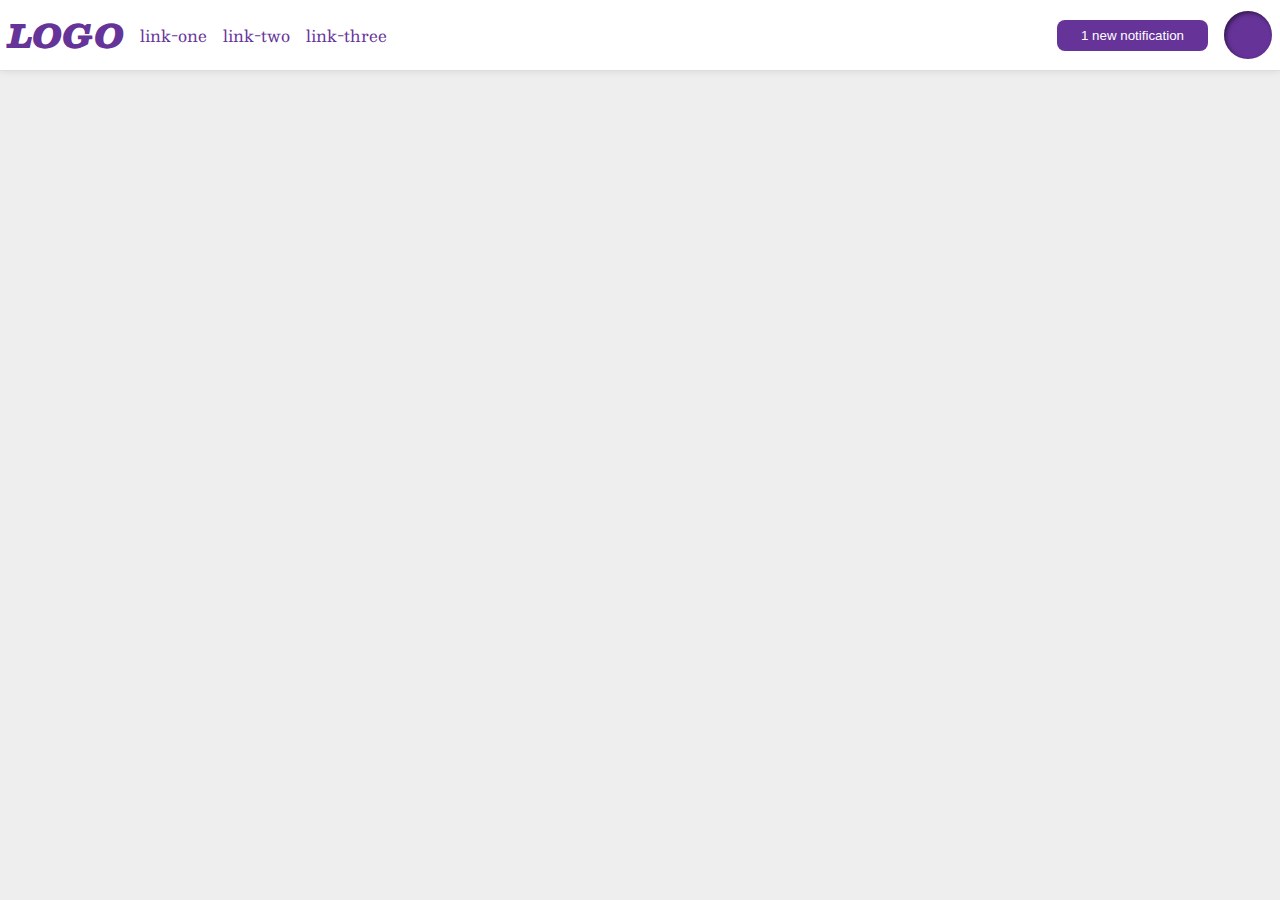
<file: flex/03-flex-header-2/index.html>
<!DOCTYPE html>
<html lang="en">
  <head>
    <meta charset="UTF-8">
    <meta http-equiv="X-UA-Compatible" content="IE=edge">
    <meta name="viewport" content="width=device-width, initial-scale=1.0">
    <title>Flex Header 2</title>
    <link rel="stylesheet" href="style.css">
  </head>
  <body>
    <div class="header">
      <div class="itemsleft">
        <div class="logo">
          LOGO
        </div>
        <ul class="links">
          <li><a href="google.com">link-one</a></li>
          <li><a href="google.com">link-two</a></li>
          <li><a href="google.com">link-three</a></li>
        </ul>
      </div>
      <div class="itemsright">
        <button class="notifications">
          1 new notification
        </button>
        <div class="profile-image"></div>
      </div>
    </div>
  </body>
</html>
</file>
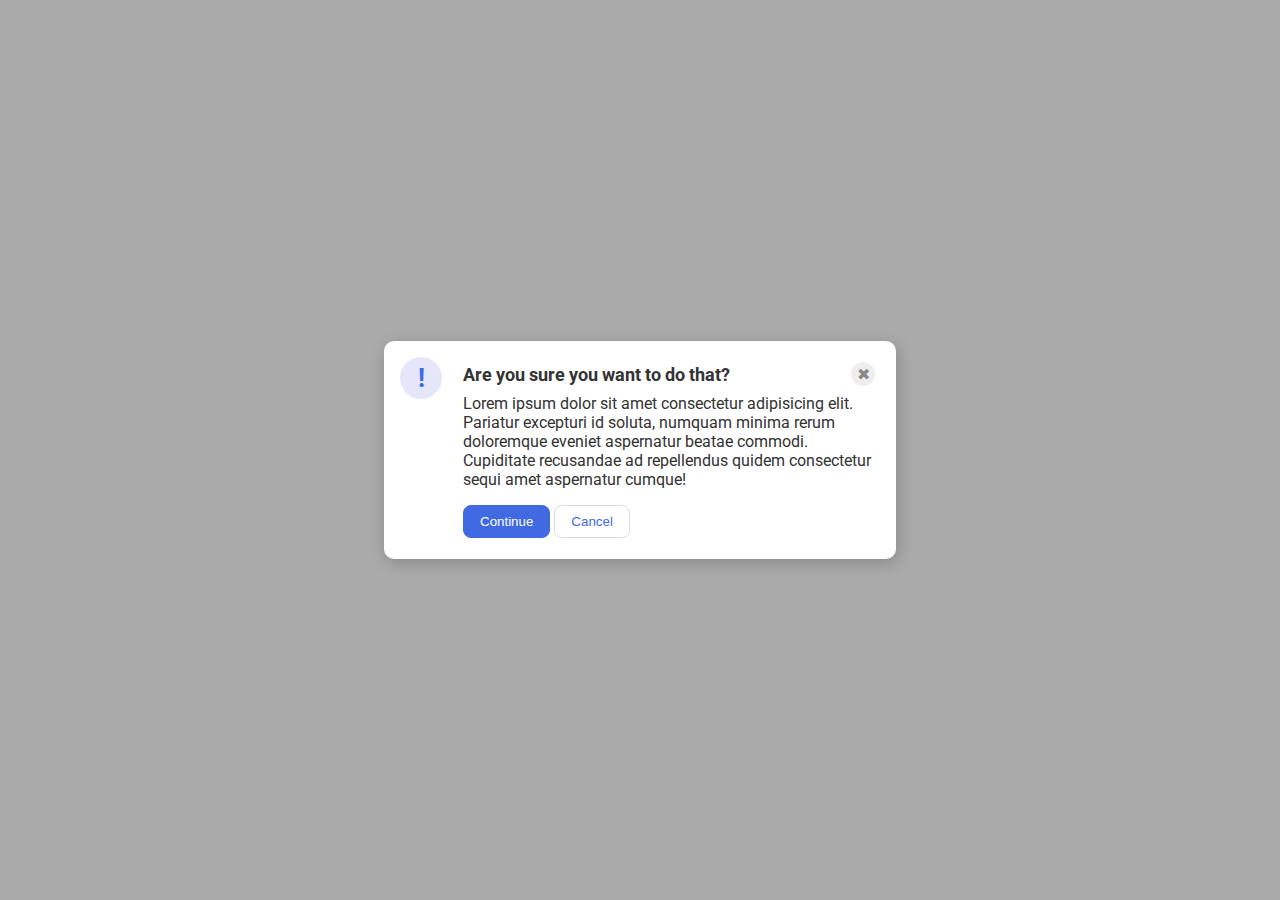
<file: flex/05-flex-modal/index.html>
<!DOCTYPE html>
<html lang="en">
  <head>
    <meta charset="UTF-8">
    <meta http-equiv="X-UA-Compatible" content="IE=edge">
    <meta name="viewport" content="width=device-width, initial-scale=1.0">
    <link rel="stylesheet" href="style.css">
    <title>Modal</title>
  </head>
  <body>
    <div class="modal">
      <div class="icon">!</div>

      <div class="main">
        <div class="top-line">
          <div class="header">Are you sure you want to do that?</div>
          <div class="close-button">✖</div>
        </div>
        <div class="text">Lorem ipsum dolor sit amet consectetur adipisicing elit. Pariatur excepturi id soluta, numquam minima rerum doloremque eveniet aspernatur beatae commodi. Cupiditate recusandae ad repellendus quidem consectetur sequi amet aspernatur cumque!</div>
      <div class="buttons">
        <button class="continue">Continue</button>
        <button class="cancel">Cancel</button>
      </div>



    </div>
  </body>
</html>
</file>
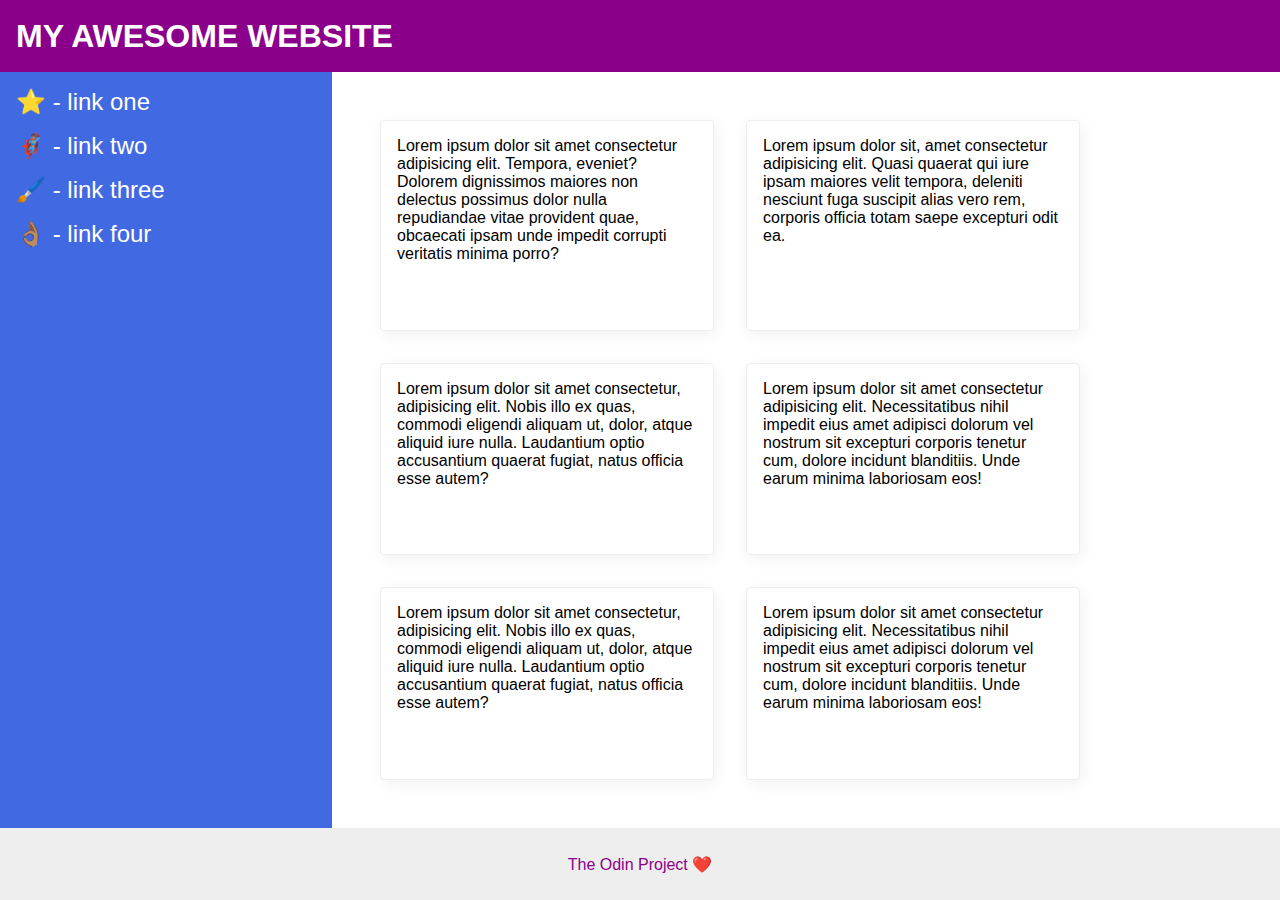
<file: flex/07-flex-layout-2/index.html>
<!DOCTYPE html>
<html lang="en">
  <head>
    <meta charset="UTF-8">
    <meta http-equiv="X-UA-Compatible" content="IE=edge">
    <meta name="viewport" content="width=device-width, initial-scale=1.0">
    <title>The Holy Grail</title>
    <link rel="stylesheet" href="style.css">
  </head>
  <body>
    <div class="header">
      MY AWESOME WEBSITE
    </div>

    <div class="main">
      <div class="sidebar">
        <ul>
          <li><a href="#">⭐ - link one</a></li>
          <li><a href="#">🦸🏽‍♂️ - link two</a></li>
          <li><a href="#">🖌️ - link three</a></li>
          <li><a href="#">👌🏽 - link four</a></li>
        </ul>
      </div>
      <div class="cards">
        <div class="card">Lorem ipsum dolor sit amet consectetur adipisicing elit. Tempora, eveniet? Dolorem dignissimos maiores non delectus possimus dolor nulla repudiandae vitae provident quae, obcaecati ipsam unde impedit corrupti veritatis minima porro?</div>
        <div class="card">Lorem ipsum dolor sit, amet consectetur adipisicing elit. Quasi quaerat qui iure ipsam maiores velit tempora, deleniti nesciunt fuga suscipit alias vero rem, corporis officia totam saepe excepturi odit ea.</div>
        <div class="card">Lorem ipsum dolor sit amet consectetur, adipisicing elit. Nobis illo ex quas, commodi eligendi aliquam ut, dolor, atque aliquid iure nulla. Laudantium optio accusantium quaerat fugiat, natus officia esse autem?</div>
        <div class="card">Lorem ipsum dolor sit amet consectetur adipisicing elit. Necessitatibus nihil impedit eius amet adipisci dolorum vel nostrum sit excepturi corporis tenetur cum, dolore incidunt blanditiis. Unde earum minima laboriosam eos!</div>
        <div class="card">Lorem ipsum dolor sit amet consectetur, adipisicing elit. Nobis illo ex quas, commodi eligendi aliquam ut, dolor, atque aliquid iure nulla. Laudantium optio accusantium quaerat fugiat, natus officia esse autem?</div>
        <div class="card">Lorem ipsum dolor sit amet consectetur adipisicing elit. Necessitatibus nihil impedit eius amet adipisci dolorum vel nostrum sit excepturi corporis tenetur cum, dolore incidunt blanditiis. Unde earum minima laboriosam eos!</div>
      </div>
    </div>

    <div class="footer">
      The Odin Project ❤️
    </div>
  </body>
</html>
</file>
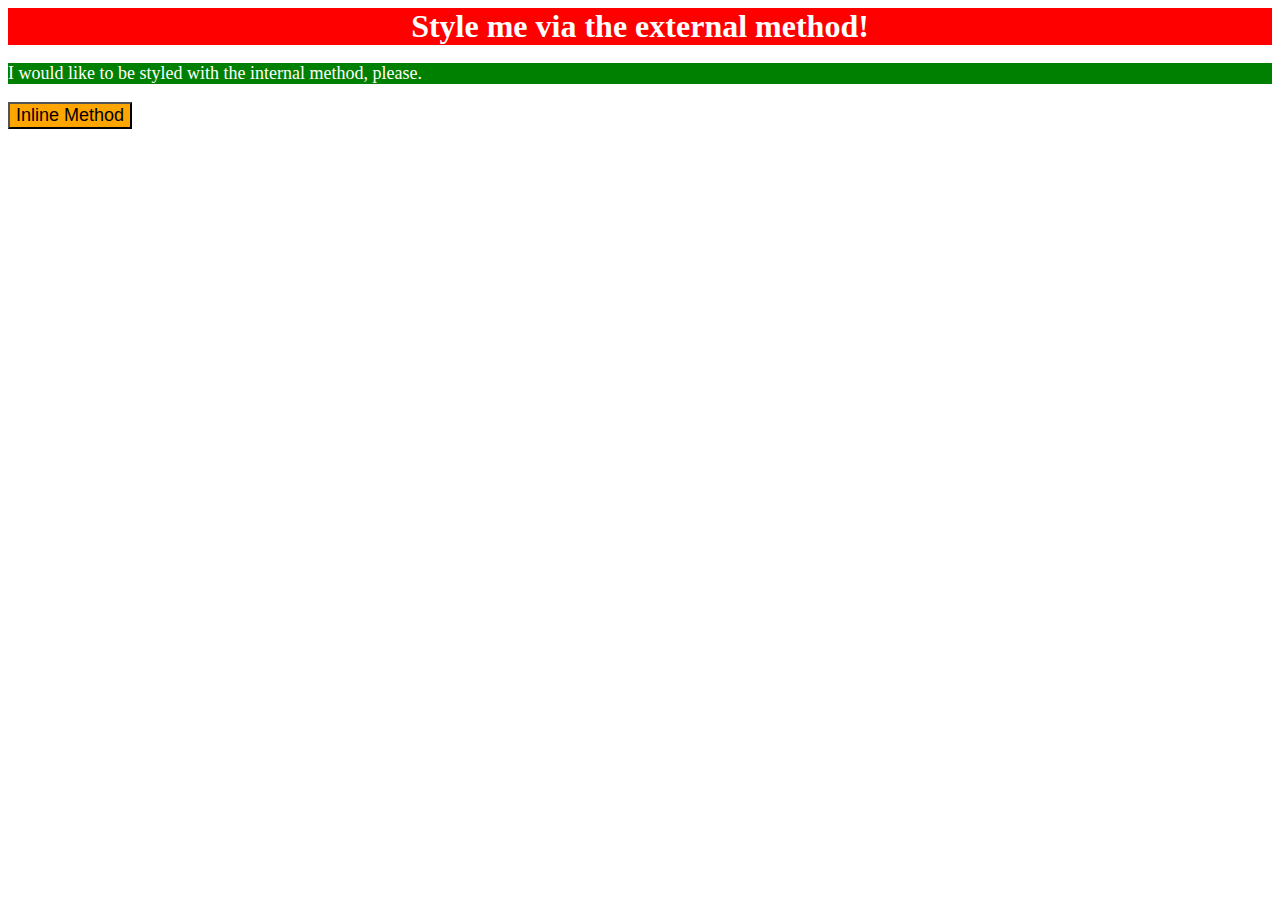
<file: foundations/01-css-methods/index.html>
<!DOCTYPE html>
<html lang="en">
  <head>
    <meta charset="UTF-8">
    <meta http-equiv="X-UA-Compatible" content="IE=edge">
    <meta name="viewport" content="width=device-width, initial-scale=1.0">
    <title>Methods for Adding CSS</title>
    <link rel="stylesheet" href="styles.css">
    <style>
      p {
        background-color: green;
        color: white;
        font-size: 18px;
      }
    </style>
  </head>
  <body>
    <div>Style me via the external method!</div>
    <p>I would like to be styled with the internal method, please.</p>
    <button style="background-color: orange; font-size: 18px;">Inline Method</button>
  </body>
</html>
</file>
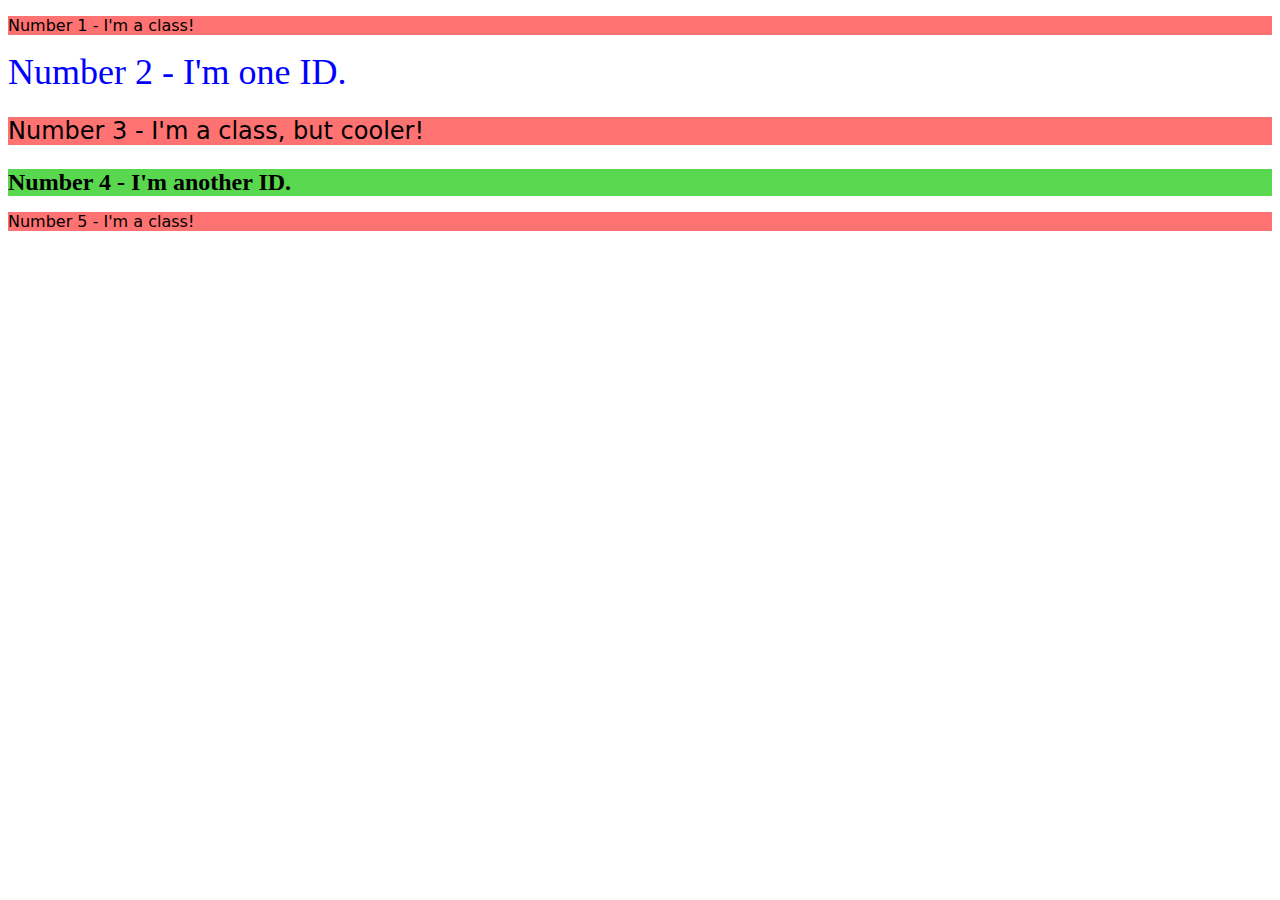
<file: foundations/02-class-id-selectors/index.html>
<!DOCTYPE html>
<html lang="en">
  <head>
    <meta charset="UTF-8">
    <meta http-equiv="X-UA-Compatible" content="IE=edge">
    <meta name="viewport" content="width=device-width, initial-scale=1.0">
    <title>Class and ID Selectors</title>
    <link rel="stylesheet" href="style.css">
  </head>
  <body>
    <p class="odd-number">Number 1 - I'm a class!</p>
    <div id="number-two">Number 2 - I'm one ID.</div>
    <p class="odd-number cooler">Number 3 - I'm a class, but cooler!</p>
    <div id="number-four">Number 4 - I'm another ID.</div>
    <p class="odd-number">Number 5 - I'm a class!</p>
  </body>
</html>
</file>
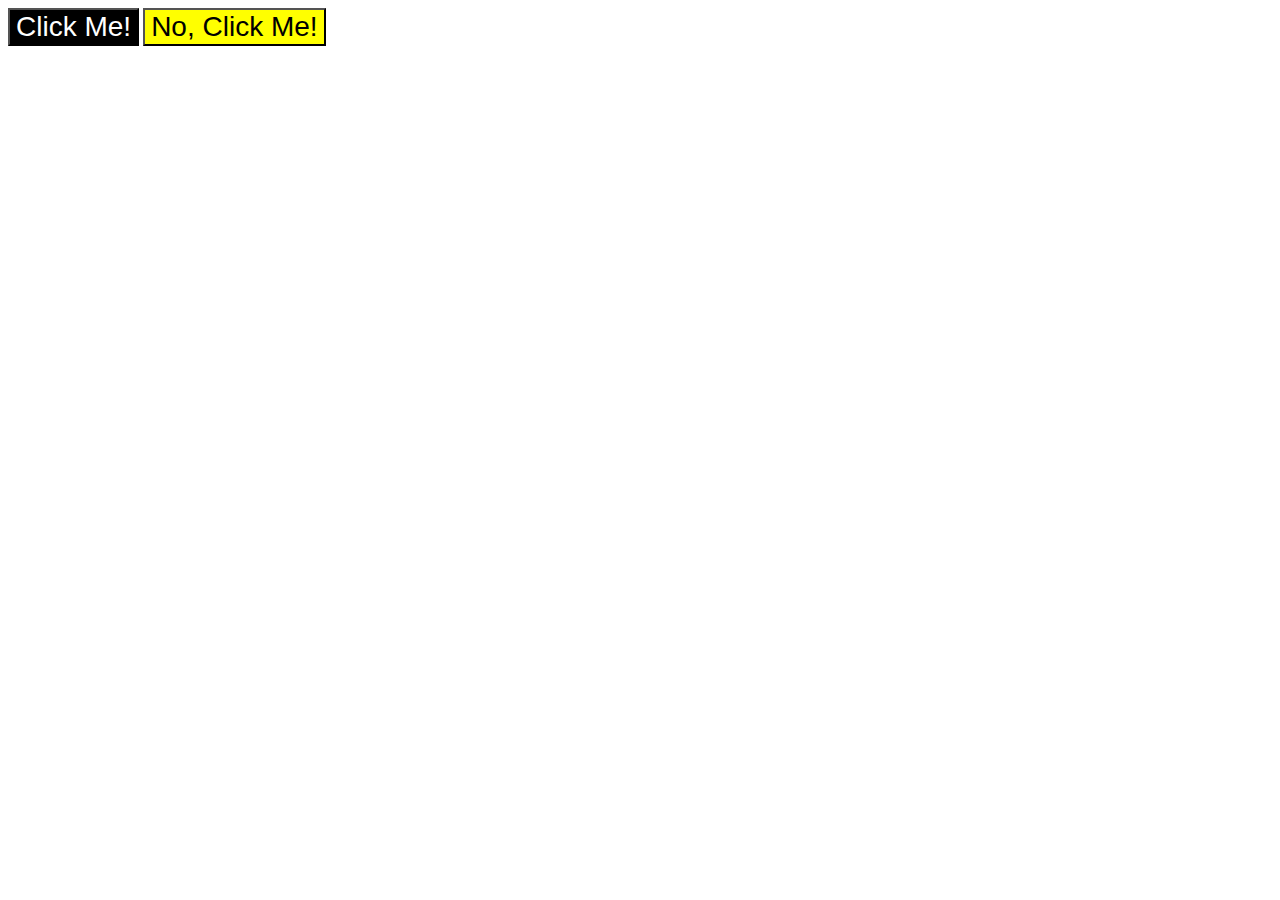
<file: foundations/03-grouping-selectors/index.html>
<!DOCTYPE html>
<html lang="en">
  <head>
    <meta charset="UTF-8">
    <meta http-equiv="X-UA-Compatible" content="IE=edge">
    <meta name="viewport" content="width=device-width, initial-scale=1.0">
    <title>Grouping Selectors</title>
    <link rel="stylesheet" href="style.css">
  </head>
  <body>
    <button class="first-button">Click Me!</button>
    <button class="second-button">No, Click Me!</button>
  </body>
</html>
</file>
<file: flex/03-flex-header-2/style.css>
/* this is some magical font-importing.  
you'll learn about it later. */
@import url('https://fonts.googleapis.com/css2?family=Besley:ital,wght@0,400;1,900&display=swap');

body {
  margin: 0;
  background: #eee;
  font-family: Besley, serif;
}

.header {
  background: white;
  border-bottom: 1px solid #ddd;
  box-shadow: 0 0 8px rgba(0,0,0,.1);
  display: flex;
  justify-content: space-between;
  padding: 8px;
}

.profile-image {
  background: rebeccapurple;
  box-shadow: inset 2px 2px 4px rgba(0,0,0,.5);
  border-radius: 50%;
  width: 48px;
  height: 48px;
}

.logo {
  color: rebeccapurple;
  font-size: 32px;
  font-weight: 900;
  font-style: italic;
}

button {
  border: none;
  border-radius: 8px;
  background: rebeccapurple;
  color: white;
  padding: 8px 24px;
}

.itemsleft {
  display: flex;
  margin-right: auto;
  align-items: center;
  gap: 16px;
}
a {
  /* this removes the line under our links */
  text-decoration: none;
  color: rebeccapurple;
}
ul {
  list-style-type: none;
  display: flex;
  margin: 0;
  padding: 0;
  gap: 16px;
}

.itemsright {
  display: flex;
  align-items: center;
  gap: 16px;
}
</file>
<file: flex/05-flex-modal/style.css>
@import url('https://fonts.googleapis.com/css2?family=Roboto:wght@400;700&display=swap');

html, body {
  height: 100%;
}

body {
  font-family: Roboto, sans-serif;
  margin: 0;
  background: #aaa;
  color: #333;
  /* I'll give you this one for free lol */
  display: flex;
  align-items: center;
  justify-content: center;
}

.modal {
  background: white;
  width: 480px;
  border-radius: 10px;
  box-shadow: 2px 4px 16px rgba(0,0,0,.2);
  display: flex;
  padding: 16px;
  gap: 16px;
}

.icon {
  color: royalblue;
  font-size: 26px;
  font-weight: 700;
  background: lavender;
  width: 42px;
  height: 42px;
  border-radius: 50%;
  display: flex;
  align-items: center;
  justify-content: center;
  flex-shrink: 0;
}

.close-button {
  background: #eee;
  border-radius: 50%;
  color: #888;
  font-weight: 400;
  font-size: 16px;
  height: 24px;
  width: 24px;
  display: flex;
  align-items: center;
  justify-content: center;
  flex-shrink: 0;
}

button {
  padding: 8px 16px;
  border-radius: 8px;
}

button.continue {
  background: royalblue;
  border: 1px solid royalblue;
  color: white;
}

button.cancel {
  background: white;
  border: 1px solid #ddd;
  color: royalblue;
}

.header {
  font-weight: bold;
  font-size: 18px;
  margin-right: auto;
}

.top-line {
  display: flex;
  align-items: center;
  justify-content: space-between;
  font-size: 18px;
  font-weight: 700;
  margin-bottom: 8px;
}

.text {
  margin-bottom: 16px;
}

.main {
  gap: 15px;
  padding: 5px;
}
</file>
<file: flex/07-flex-layout-2/style.css>
body {
  font-family: -apple-system, BlinkMacSystemFont, 'Segoe UI', Roboto, Oxygen, Ubuntu, Cantarell, 'Open Sans', 'Helvetica Neue', sans-serif;
  margin: 0;
  min-height: 100vh;
  display: flex;
  flex-direction: column;
}

.header {
  height: 72px;
  background: darkmagenta;
  color: white;
  display:flex;
  align-items: center;
  font-size: 32px;
  font-weight: 900;
  padding: 0 16px;
}

.footer {
  display: flex;
  height: 72px;
  background: #eee;
  color: darkmagenta;
  align-items: center;
  justify-content: center;
}

.sidebar {
  width: 300px;
  background: royalblue;
  padding: 16px;
  flex-shrink: 0;
}

ul {
  list-style: none;
  margin: 0;
  padding: 0;
}

li {
  margin-bottom: 16px;
}

a {
  font-size: 24px;
  text-decoration: none;
  color: white;
}

.main {
  display: flex;
  flex: 1;
}

.card {
  border: 1px solid #eee;
  box-shadow: 2px 4px 16px rgba(0,0,0,.06);
  border-radius: 4px;
  padding: 16px;
  margin: 16px;
  width: 300px;
}

.cards {
  display: flex;
  flex-wrap: wrap;
  padding: 32px;
}
</file>
<file: foundations/01-css-methods/styles.css>
div {
    background-color: red;
    color: white;
    font-size: 32px;
    text-align: center;
    font-weight: bold;
}
</file>
<file: foundations/02-class-id-selectors/style.css>
.odd-number {
   background-color: rgb(255, 114, 114);
   font-family: Verdana, "DejaVu Sans", sans-serif;
}

.cooler {
   font-size: 24px;
}

#number-two {
   color: blue;
   font-size: 36px;
}

#number-four {
   font-size: 24px;
   background-color: rgb(88, 215, 79);
   font-weight: bold;
}
</file>
<file: foundations/03-grouping-selectors/style.css>
.first-button,
.second-button {
    font-size: 28px;
    font-family: Helvetica, "Times New Roman", sans-serif;
}

.first-button {
    background-color: black;
    color: white;
}

.second-button {
    background-color: yellow;
}
</file>
